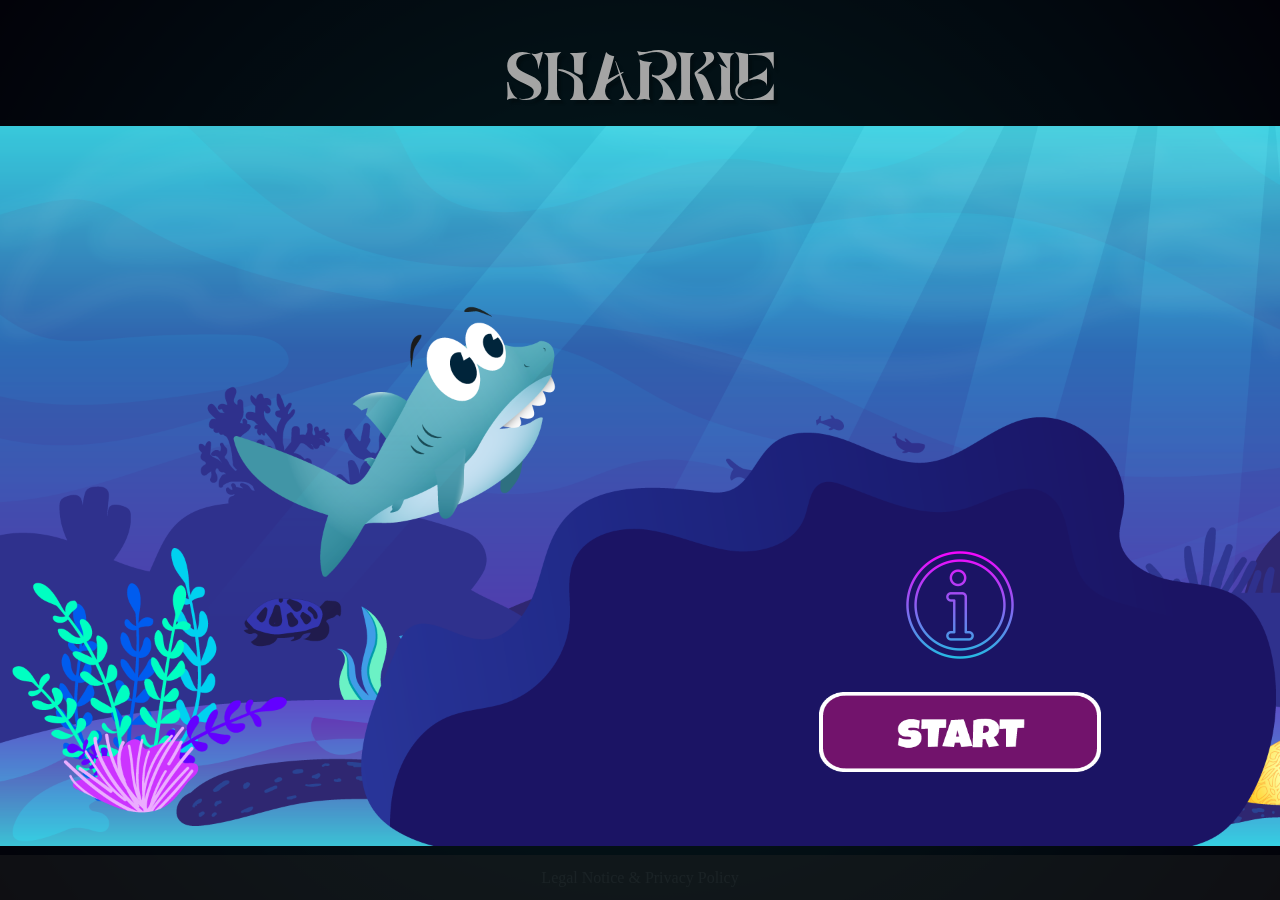
<file: index.html>
<!DOCTYPE html>
<html lang="en">
  <head>
    <meta charset="UTF-8" />
    <meta
      name="viewport"
      content="width=device-width, initial-scale=1.0, viewport-fit=cover"
    />
    <link rel="stylesheet" href="css/style.css" />
    <link rel="stylesheet" href="css/buttons.css" />
    <link rel="stylesheet" href="css/media-queries.css" />
    <script defer src="models/drawable-objects.class.js"></script>
    <script defer src="models/movable-object.class.js"></script>
    <script defer src="models/main-character.class.js"></script>
    <script defer src="models/enemy-green-fish.class.js"></script>
    <script defer src="models/enemy-red-fish.class.js"></script>
    <script defer src="models/enemy-lila-fish.class.js"></script>
    <script defer src="models/enemy-jellyfish-lila.class.js"></script>
    <script defer src="models/enemy-jellyfish-yellow.class.js"></script>
    <script defer src="models/endboss.class.js"></script>
    <script defer src="models/background-objects.class.js"></script>
    <script defer src="models/keyboard.class.js"></script>
    <script defer src="models/level.class.js"></script>
    <script defer src="models/coins-bar.class.js"></script>
    <script defer src="models/coins.class.js"></script>
    <script defer src="models/poison-bar.class.js"></script>
    <script defer src="models/poison_up.class.js"></script>
    <script defer src="models/poison_ground.class.js"></script>
    <script defer src="models/status-bar.class.js"></script>
    <script defer src="models/status-bar-endboss.class.js"></script>
    <script defer src="models/bubbles.class.js"></script>
    <script defer src="models/poison-bubbles.class.js"></script>
    <script defer src="levels/level1.js"></script>
    <script defer src="models/world.class.js"></script>
    <script defer src="js/audio.js"></script>
    <script defer src="js/keyboard.js"></script>
    <script defer src="js/start.js"></script>
    <script defer src="js/touchscreen.js"></script>
    <script defer src="js/end-of-game.js"></script>
    <link rel="icon" type="image/png" href="./img/icons/shark.png" />
    <title>Sharkie</title>
  </head>
  <body onload="resizeCanvas()">
    <div class="background_container"></div>
    <h1>Sharkie</h1>
    <!-- ********** SOUND AND SCREEN CONTAINER ********** -->
    <section class="sound_screen_container">
      <div class="fullscreen_container">
        <span>Fullscreen</span>
        <label class="switch">
          <input id="fullscreenToggle" type="checkbox" />
          <span class="slider round"></span>
        </label>
      </div>
      <img
        id="sound_toggle"
        src="img/icons/lautsprecher.png"
        alt="sound on"
        onclick="toggleSound()"
      />
    </section>
    <!-- ********** CANVAS ********** -->
    <canvas width="1000" height="480" id="canvas"> </canvas>
    <!-- ********** INSTRUCTIONS ********** -->
    <section id="instructions">
      <div class="instruction_container">
        <img class="keyboard_img" src="img/icons/keyboard.png" alt="keyboard" />
        <span> Move Shark</span>
      </div>

      <div class="instruction_container">
        <img
          class="space_key"
          src="img/icons/space.png"
          alt="keyboard space icon"
        />
        <span> Finslap kills fish</span>
      </div>

      <div class="instruction_container">
        <img class="keyboard_d" src="img/icons/key-d.png" alt="keyboard d" />
        <img
          class="coin_img"
          src="img/4. Marcadores/1. Coins/1.png"
          alt="Coin"
        />
        <span> Bubble kills jellys</span>
      </div>

      <div class="instruction_container">
        <img class="keyboard_a" src="img/icons/key-a.png" alt="keyboard a" />
        <img
          class="poison_img"
          src="img/4. Marcadores/Posión/Animada/1.png"
          alt="poison bottle"
        />
        <span> Poison kills endboss</span>
      </div>
    </section>
    <!-- ********** START SCREEN ********** -->
    <section id="start_game">
      <img
        id="start_background_img"
        src="img/3. Background/start_screen.png"
        alt="start screen"
      />
      <div id="start_screen_buttons_container">
        <div class="centering_container">
          <button class="play_btn">
            <img
              id="desktop_instructions_btn"
              onclick="toggleInstructions()"
              class="instructions_img"
              src="img/icons/information.png"
              alt="instructions button"
            />
          </button>
          <button class="play_btn" onclick="startGame()">
            <img
              class="start_button"
              src="img/6.Botones/Start/1.png"
              alt="start
        button"
            />
          </button>
        </div>
      </div>
    </section>

    <!-- ********** ISTRUCTIONS POP UP ********** -->
    <section id="instructions_sheet" class="d-none">
      <div class="close_container">
        <img
          onclick="toggleInstructions()"
          class="close_img lighter_filter"
          src="img/icons/close.png"
          alt="close introductions"
        />
      </div>
      <div class="instruction_sheet_container">
        <img
          class="instructions_keyboard_img"
          src="img/icons/keyboard.png"
          alt="keyboard"
        />
        <span> Move Shark</span>
        <img
          class="preview_img"
          src="img/1.Sharkie/3.Swim/1.png"
          alt="preview of swimming"
        />
      </div>
      <hr />

      <div class="instruction_sheet_container">
        <div>
          <img
            class="instructions_keyboard_img"
            src="img/icons/key-d.png"
            alt="keyboard d"
          />
          <img
            class="coin_for_popup_img"
            src="img/4. Marcadores/1. Coins/1.png"
            alt="Coin"
          />
        </div>

        <span> Bubble kills jellys</span>
        <img
          class="preview_img mirror_img"
          src="img/1.Sharkie/4.Attack/Bubble trap/op1 (with bubble formation)/7.png"
          alt="preview of bubble attack"
        />
      </div>
      <hr />
      <div class="instruction_sheet_container">
        <div>
          <img
            class="instructions_keyboard_img"
            src="img/icons/key-a.png"
            alt="keyboard a"
          />
          <img
            class="poison_for_popup_img"
            src="img/4. Marcadores/Posión/Animada/1.png"
            alt="poison bottle"
          />
        </div>
        <span> Poison kills endboss</span>
        <img
          class="preview_img"
          src="img/1.Sharkie/4.Attack/Bubble trap/For Whale/7.png"
          alt="preview of poison attack"
        />
      </div>
      <hr />
      <div class="instruction_sheet_container">
        <img
          class="instructions_keyboard_img lighter_filter"
          src="img/icons/space.png"
          alt="keyboard space icon"
        />
        <span> Finlap kills fish</span>
        <img
          class="preview_img"
          src="img/1.Sharkie/4.Attack/Fin slap/5.png"
          alt="preview of fin slap"
        />
      </div>
    </section>
    <!-- ********** BLUR CONTAINER ********** -->
    <div id="blur_container"></div>
    <!-- ********** TURN DEVICE CONTAINER ********** -->
    <section id="turn_device_container" class="d-none">
      <div class="turn_text_img">
        <span>Please switch your device to landscape mode.</span>
        <img
          class="turn_device_img"
          src="img/icons/rotate_device.png"
          alt="image of turning device"
        />
      </div>
    </section>
    <!-- ********** MOBILE KEYBOARD CONTAINER ********** -->
    <section id="mobile_keyboard_container" class="d-none">
      <img
        id="left_arrow"
        class="arrow_img"
        src="img/icons/left-arrow.png"
        alt="arrow left"
      />
      <img
        id="right_arrow"
        class="arrow_img"
        src="img/icons/right-arrow.png"
        alt="arrow right"
      />
      <img
        id="up_arrow"
        class="arrow_img"
        src="img/icons/up-arrow.png"
        alt="arrow up"
      />
      <img
        id="down_arrow"
        class="arrow_img"
        src="img/icons/down-arrow.png"
        alt="arrow down"
      />
      <img
        id="space_button"
        class="arrow_img"
        src="img/icons/flash.png"
        alt="flash icon"
      />
      <img
        id="d_button"
        class="bubbles_img"
        src="img/1.Sharkie/4.Attack/Bubble trap/Bubble.png"
        alt="one bubble"
      />
      <img
        id="a_button"
        class="bubbles_img"
        src="img/1.Sharkie/4.Attack/Bubble trap/Poisoned Bubble (for whale).png"
        alt="green poisoned bubble"
      />
    </section>
    <!-- ********** GAME OVER CONTENT ********** -->
    <section id="game_over" class="d-none">
      <h2>Game Over</h2>
      <div id="text-container">
        <div id="scrolling-text" class="font_medium">
          <p><b>Too Bad!</b></p>
          <p>
            You gave it your best, but the dangerous underwater world has
            defeated Sharkie this time.<br />
            Don't be discouraged - every attempt brings you closer to victory!
          </p>
          <p>
            You have overcome many obstacles and gained valuable experience.<br />
            Use this experience to come back stronger and smarter.
          </p>
          <p>
            Sharkie and the sea creatures believe in you.<br />
            With your bravery and determination, you will surely succeed next
            time.
          </p>
          <p>
            Try again and be ready for new exciting adventures.<br />
            Thank you for being part of this thrilling journey.
          </p>
        </div>
      </div>
      <div class="play_or_start_btn_container">
        <button onclick="restartGame()" class="button-57" role="button">
          Play again
        </button>
        <button
          onclick="window.location.reload()"
          class="button-57"
          role="button"
        >
          Back to Start
        </button>
      </div>
    </section>
    <!-- ********** YOU WIN CONTENT ********** -->
    <section id="you_win" class="d-none">
      <h2>Congratulations!</h2>
      <div id="text-container">
        <div id="scrolling-text" class="font_medium">
          <p><b>Congratulations!</b></p>
          <p>
            You have helped Sharkie conquer the dangerous underwater world.
            <br />
            Thanks to your incredible skills and endurance, Sharkie has overcome
            all obstacles and successfully completed his mission.
          </p>
          <p>
            Your bravery and dexterity have made the underwater world safer.
            <br />
            The sea creatures are endlessly grateful to you, and Sharkie could
            not be prouder of his brave companion.
          </p>
          <p>
            Celebrate your great success.
            <br />
            We hope you continue to experience exciting adventures and carry on
            with your heroic deeds.
          </p>
          <p>Thank you for being part of this exciting journey.</p>
        </div>
      </div>
      <div class="play_or_start_btn_container">
        <button onclick="restartGame()" class="button-57" role="button">
          Play again
        </button>
        <button
          onclick="window.location.reload()"
          class="button-57"
          role="button"
        >
          Back to Start
        </button>
      </div>
    </section>
    <!-- ********** FOOTER ********** -->
    <footer>
      <div class="footer_container">
        <a
          href="impressum-datenschutz.html"
          target="_blank"
          rel="noopener noreferrer"
          >Legal Notice & Privacy Policy</a
        >
      </div>
    </footer>
  </body>
</html>
</file>
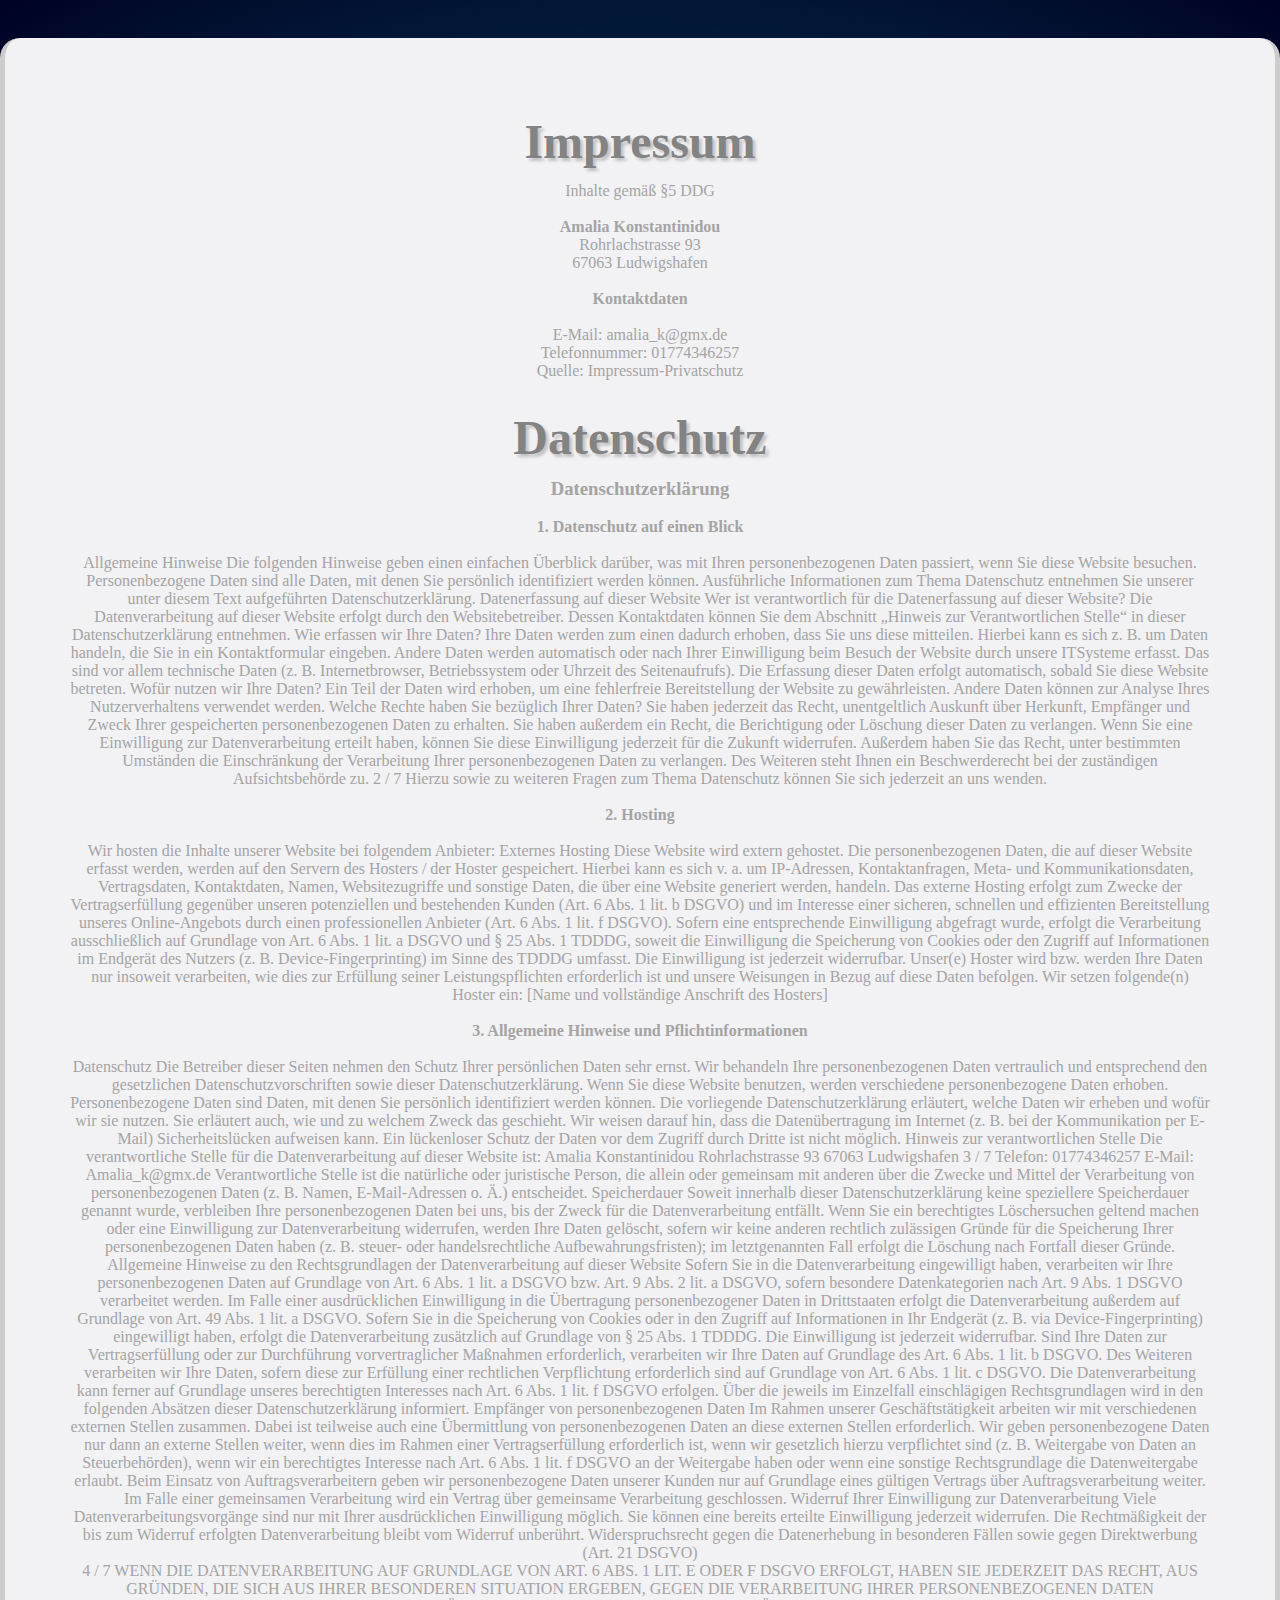
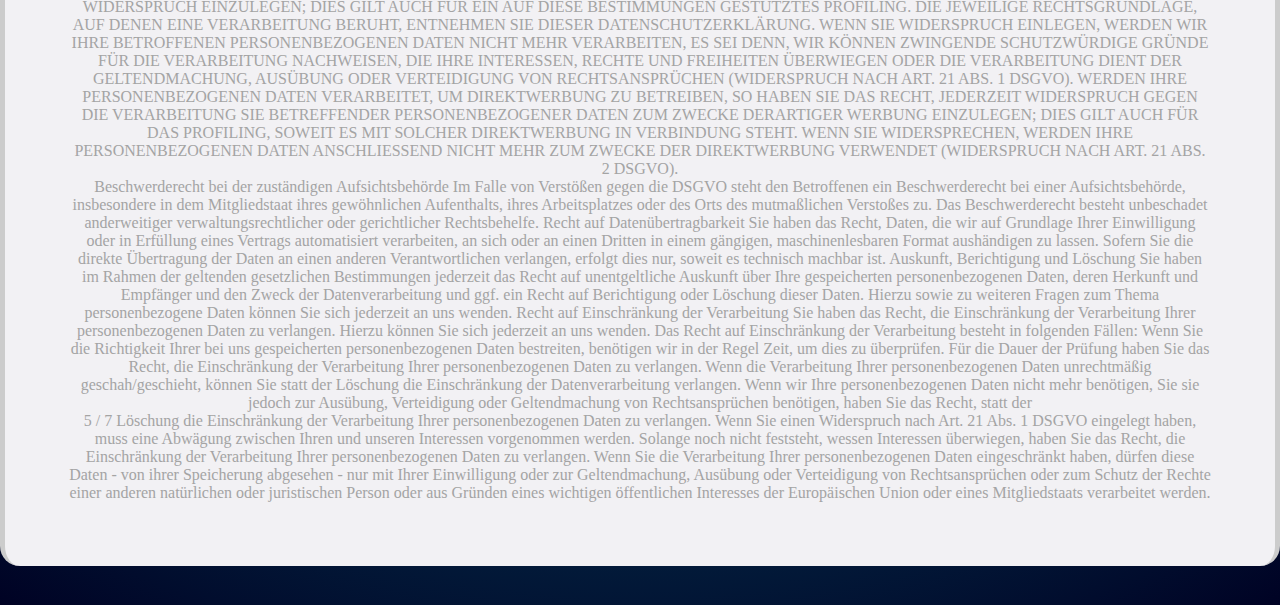
<file: impressum-datenschutz.html>
<!DOCTYPE html>
<html lang="en">
  <head>
    <meta charset="UTF-8" />
    <meta name="viewport" content="width=device-width, initial-scale=1.0" />
    <link rel="icon" type="image/png" href="./img/icons/shark.png" />
    <link rel="stylesheet" href="css/style.css" />
    <title>Impressum & Datenschutz</title>
  </head>
  <body id="privacy">
    <main class="rounded-corners background_main">
      <h2 id="legal_and_privacy">Impressum</h2>

      <section class="legal_notice_privacy_policy">
        Inhalte gemäß §5 DDG
        <br />
        <br />
        <b>Amalia Konstantinidou</b>
        <br />
        Rohrlachstrasse 93
        <br />
        67063 Ludwigshafen
        <br />
        <br />
        <b>Kontaktdaten</b>
        <br />
        <br />E-Mail: amalia_k@gmx.de
        <br />
        Telefonnummer: 01774346257
        <br />
        Quelle: Impressum-Privatschutz
      </section>
      <br />
      <h2 id="legal_and_privacy">Datenschutz</h2>

      <section class="legal_notice_privacy_policy">
        <h3>Datenschutzerklärung</h3>
        <b>1. Datenschutz auf einen Blick</b>
        <br />
        <br />
        Allgemeine Hinweise Die folgenden Hinweise geben einen einfachen
        Überblick darüber, was mit Ihren personenbezogenen Daten passiert, wenn
        Sie diese Website besuchen. Personenbezogene Daten sind alle Daten, mit
        denen Sie persönlich identifiziert werden können. Ausführliche
        Informationen zum Thema Datenschutz entnehmen Sie unserer unter diesem
        Text aufgeführten Datenschutzerklärung. Datenerfassung auf dieser
        Website Wer ist verantwortlich für die Datenerfassung auf dieser
        Website? Die Datenverarbeitung auf dieser Website erfolgt durch den
        Websitebetreiber. Dessen Kontaktdaten können Sie dem Abschnitt „Hinweis
        zur Verantwortlichen Stelle“ in dieser Datenschutzerklärung entnehmen.
        Wie erfassen wir Ihre Daten? Ihre Daten werden zum einen dadurch
        erhoben, dass Sie uns diese mitteilen. Hierbei kann es sich z. B. um
        Daten handeln, die Sie in ein Kontaktformular eingeben. Andere Daten
        werden automatisch oder nach Ihrer Einwilligung beim Besuch der Website
        durch unsere ITSysteme erfasst. Das sind vor allem technische Daten (z.
        B. Internetbrowser, Betriebssystem oder Uhrzeit des Seitenaufrufs). Die
        Erfassung dieser Daten erfolgt automatisch, sobald Sie diese Website
        betreten. Wofür nutzen wir Ihre Daten? Ein Teil der Daten wird erhoben,
        um eine fehlerfreie Bereitstellung der Website zu gewährleisten. Andere
        Daten können zur Analyse Ihres Nutzerverhaltens verwendet werden. Welche
        Rechte haben Sie bezüglich Ihrer Daten? Sie haben jederzeit das Recht,
        unentgeltlich Auskunft über Herkunft, Empfänger und Zweck Ihrer
        gespeicherten personenbezogenen Daten zu erhalten. Sie haben außerdem
        ein Recht, die Berichtigung oder Löschung dieser Daten zu verlangen.
        Wenn Sie eine Einwilligung zur Datenverarbeitung erteilt haben, können
        Sie diese Einwilligung jederzeit für die Zukunft widerrufen. Außerdem
        haben Sie das Recht, unter bestimmten Umständen die Einschränkung der
        Verarbeitung Ihrer personenbezogenen Daten zu verlangen. Des Weiteren
        steht Ihnen ein Beschwerderecht bei der zuständigen Aufsichtsbehörde zu.
        2 / 7 Hierzu sowie zu weiteren Fragen zum Thema Datenschutz können Sie
        sich jederzeit an uns wenden.
        <br />
        <br />
        <b>2. Hosting</b>
        <br />
        <br />
        Wir hosten die Inhalte unserer Website bei folgendem Anbieter: Externes
        Hosting Diese Website wird extern gehostet. Die personenbezogenen Daten,
        die auf dieser Website erfasst werden, werden auf den Servern des
        Hosters / der Hoster gespeichert. Hierbei kann es sich v. a. um
        IP-Adressen, Kontaktanfragen, Meta- und Kommunikationsdaten,
        Vertragsdaten, Kontaktdaten, Namen, Websitezugriffe und sonstige Daten,
        die über eine Website generiert werden, handeln. Das externe Hosting
        erfolgt zum Zwecke der Vertragserfüllung gegenüber unseren potenziellen
        und bestehenden Kunden (Art. 6 Abs. 1 lit. b DSGVO) und im Interesse
        einer sicheren, schnellen und effizienten Bereitstellung unseres
        Online-Angebots durch einen professionellen Anbieter (Art. 6 Abs. 1 lit.
        f DSGVO). Sofern eine entsprechende Einwilligung abgefragt wurde,
        erfolgt die Verarbeitung ausschließlich auf Grundlage von Art. 6 Abs. 1
        lit. a DSGVO und § 25 Abs. 1 TDDDG, soweit die Einwilligung die
        Speicherung von Cookies oder den Zugriff auf Informationen im Endgerät
        des Nutzers (z. B. Device-Fingerprinting) im Sinne des TDDDG umfasst.
        Die Einwilligung ist jederzeit widerrufbar. Unser(e) Hoster wird bzw.
        werden Ihre Daten nur insoweit verarbeiten, wie dies zur Erfüllung
        seiner Leistungspflichten erforderlich ist und unsere Weisungen in Bezug
        auf diese Daten befolgen. Wir setzen folgende(n) Hoster ein: [Name und
        vollständige Anschrift des Hosters]
        <br />
        <br />
        <b>3. Allgemeine Hinweise und Pflichtinformationen</b>
        <br />
        <br />
        Datenschutz Die Betreiber dieser Seiten nehmen den Schutz Ihrer
        persönlichen Daten sehr ernst. Wir behandeln Ihre personenbezogenen
        Daten vertraulich und entsprechend den gesetzlichen
        Datenschutzvorschriften sowie dieser Datenschutzerklärung. Wenn Sie
        diese Website benutzen, werden verschiedene personenbezogene Daten
        erhoben. Personenbezogene Daten sind Daten, mit denen Sie persönlich
        identifiziert werden können. Die vorliegende Datenschutzerklärung
        erläutert, welche Daten wir erheben und wofür wir sie nutzen. Sie
        erläutert auch, wie und zu welchem Zweck das geschieht. Wir weisen
        darauf hin, dass die Datenübertragung im Internet (z. B. bei der
        Kommunikation per E-Mail) Sicherheitslücken aufweisen kann. Ein
        lückenloser Schutz der Daten vor dem Zugriff durch Dritte ist nicht
        möglich. Hinweis zur verantwortlichen Stelle Die verantwortliche Stelle
        für die Datenverarbeitung auf dieser Website ist: Amalia Konstantinidou
        Rohrlachstrasse 93 67063 Ludwigshafen 3 / 7 Telefon: 01774346257 E-Mail:
        Amalia_k@gmx.de Verantwortliche Stelle ist die natürliche oder
        juristische Person, die allein oder gemeinsam mit anderen über die
        Zwecke und Mittel der Verarbeitung von personenbezogenen Daten (z. B.
        Namen, E-Mail-Adressen o. Ä.) entscheidet. Speicherdauer Soweit
        innerhalb dieser Datenschutzerklärung keine speziellere Speicherdauer
        genannt wurde, verbleiben Ihre personenbezogenen Daten bei uns, bis der
        Zweck für die Datenverarbeitung entfällt. Wenn Sie ein berechtigtes
        Löschersuchen geltend machen oder eine Einwilligung zur
        Datenverarbeitung widerrufen, werden Ihre Daten gelöscht, sofern wir
        keine anderen rechtlich zulässigen Gründe für die Speicherung Ihrer
        personenbezogenen Daten haben (z. B. steuer- oder handelsrechtliche
        Aufbewahrungsfristen); im letztgenannten Fall erfolgt die Löschung nach
        Fortfall dieser Gründe. Allgemeine Hinweise zu den Rechtsgrundlagen der
        Datenverarbeitung auf dieser Website Sofern Sie in die Datenverarbeitung
        eingewilligt haben, verarbeiten wir Ihre personenbezogenen Daten auf
        Grundlage von Art. 6 Abs. 1 lit. a DSGVO bzw. Art. 9 Abs. 2 lit. a
        DSGVO, sofern besondere Datenkategorien nach Art. 9 Abs. 1 DSGVO
        verarbeitet werden. Im Falle einer ausdrücklichen Einwilligung in die
        Übertragung personenbezogener Daten in Drittstaaten erfolgt die
        Datenverarbeitung außerdem auf Grundlage von Art. 49 Abs. 1 lit. a
        DSGVO. Sofern Sie in die Speicherung von Cookies oder in den Zugriff auf
        Informationen in Ihr Endgerät (z. B. via Device-Fingerprinting)
        eingewilligt haben, erfolgt die Datenverarbeitung zusätzlich auf
        Grundlage von § 25 Abs. 1 TDDDG. Die Einwilligung ist jederzeit
        widerrufbar. Sind Ihre Daten zur Vertragserfüllung oder zur Durchführung
        vorvertraglicher Maßnahmen erforderlich, verarbeiten wir Ihre Daten auf
        Grundlage des Art. 6 Abs. 1 lit. b DSGVO. Des Weiteren verarbeiten wir
        Ihre Daten, sofern diese zur Erfüllung einer rechtlichen Verpflichtung
        erforderlich sind auf Grundlage von Art. 6 Abs. 1 lit. c DSGVO. Die
        Datenverarbeitung kann ferner auf Grundlage unseres berechtigten
        Interesses nach Art. 6 Abs. 1 lit. f DSGVO erfolgen. Über die jeweils im
        Einzelfall einschlägigen Rechtsgrundlagen wird in den folgenden Absätzen
        dieser Datenschutzerklärung informiert. Empfänger von personenbezogenen
        Daten Im Rahmen unserer Geschäftstätigkeit arbeiten wir mit
        verschiedenen externen Stellen zusammen. Dabei ist teilweise auch eine
        Übermittlung von personenbezogenen Daten an diese externen Stellen
        erforderlich. Wir geben personenbezogene Daten nur dann an externe
        Stellen weiter, wenn dies im Rahmen einer Vertragserfüllung erforderlich
        ist, wenn wir gesetzlich hierzu verpflichtet sind (z. B. Weitergabe von
        Daten an Steuerbehörden), wenn wir ein berechtigtes Interesse nach Art.
        6 Abs. 1 lit. f DSGVO an der Weitergabe haben oder wenn eine sonstige
        Rechtsgrundlage die Datenweitergabe erlaubt. Beim Einsatz von
        Auftragsverarbeitern geben wir personenbezogene Daten unserer Kunden nur
        auf Grundlage eines gültigen Vertrags über Auftragsverarbeitung weiter.
        Im Falle einer gemeinsamen Verarbeitung wird ein Vertrag über gemeinsame
        Verarbeitung geschlossen. Widerruf Ihrer Einwilligung zur
        Datenverarbeitung Viele Datenverarbeitungsvorgänge sind nur mit Ihrer
        ausdrücklichen Einwilligung möglich. Sie können eine bereits erteilte
        Einwilligung jederzeit widerrufen. Die Rechtmäßigkeit der bis zum
        Widerruf erfolgten Datenverarbeitung bleibt vom Widerruf unberührt.
        Widerspruchsrecht gegen die Datenerhebung in besonderen Fällen sowie
        gegen Direktwerbung (Art. 21 DSGVO)
        <br />
        4 / 7 WENN DIE DATENVERARBEITUNG AUF GRUNDLAGE VON ART. 6 ABS. 1 LIT. E
        ODER F DSGVO ERFOLGT, HABEN SIE JEDERZEIT DAS RECHT, AUS GRÜNDEN, DIE
        SICH AUS IHRER BESONDEREN SITUATION ERGEBEN, GEGEN DIE VERARBEITUNG
        IHRER PERSONENBEZOGENEN DATEN WIDERSPRUCH EINZULEGEN; DIES GILT AUCH FÜR
        EIN AUF DIESE BESTIMMUNGEN GESTÜTZTES PROFILING. DIE JEWEILIGE
        RECHTSGRUNDLAGE, AUF DENEN EINE VERARBEITUNG BERUHT, ENTNEHMEN SIE
        DIESER DATENSCHUTZERKLÄRUNG. WENN SIE WIDERSPRUCH EINLEGEN, WERDEN WIR
        IHRE BETROFFENEN PERSONENBEZOGENEN DATEN NICHT MEHR VERARBEITEN, ES SEI
        DENN, WIR KÖNNEN ZWINGENDE SCHUTZWÜRDIGE GRÜNDE FÜR DIE VERARBEITUNG
        NACHWEISEN, DIE IHRE INTERESSEN, RECHTE UND FREIHEITEN ÜBERWIEGEN ODER
        DIE VERARBEITUNG DIENT DER GELTENDMACHUNG, AUSÜBUNG ODER VERTEIDIGUNG
        VON RECHTSANSPRÜCHEN (WIDERSPRUCH NACH ART. 21 ABS. 1 DSGVO). WERDEN
        IHRE PERSONENBEZOGENEN DATEN VERARBEITET, UM DIREKTWERBUNG ZU BETREIBEN,
        SO HABEN SIE DAS RECHT, JEDERZEIT WIDERSPRUCH GEGEN DIE VERARBEITUNG SIE
        BETREFFENDER PERSONENBEZOGENER DATEN ZUM ZWECKE DERARTIGER WERBUNG
        EINZULEGEN; DIES GILT AUCH FÜR DAS PROFILING, SOWEIT ES MIT SOLCHER
        DIREKTWERBUNG IN VERBINDUNG STEHT. WENN SIE WIDERSPRECHEN, WERDEN IHRE
        PERSONENBEZOGENEN DATEN ANSCHLIESSEND NICHT MEHR ZUM ZWECKE DER
        DIREKTWERBUNG VERWENDET (WIDERSPRUCH NACH ART. 21 ABS. 2 DSGVO).
        <br />
        Beschwerderecht bei der zuständigen Aufsichtsbehörde Im Falle von
        Verstößen gegen die DSGVO steht den Betroffenen ein Beschwerderecht bei
        einer Aufsichtsbehörde, insbesondere in dem Mitgliedstaat ihres
        gewöhnlichen Aufenthalts, ihres Arbeitsplatzes oder des Orts des
        mutmaßlichen Verstoßes zu. Das Beschwerderecht besteht unbeschadet
        anderweitiger verwaltungsrechtlicher oder gerichtlicher Rechtsbehelfe.
        Recht auf Datenübertragbarkeit Sie haben das Recht, Daten, die wir auf
        Grundlage Ihrer Einwilligung oder in Erfüllung eines Vertrags
        automatisiert verarbeiten, an sich oder an einen Dritten in einem
        gängigen, maschinenlesbaren Format aushändigen zu lassen. Sofern Sie die
        direkte Übertragung der Daten an einen anderen Verantwortlichen
        verlangen, erfolgt dies nur, soweit es technisch machbar ist. Auskunft,
        Berichtigung und Löschung Sie haben im Rahmen der geltenden gesetzlichen
        Bestimmungen jederzeit das Recht auf unentgeltliche Auskunft über Ihre
        gespeicherten personenbezogenen Daten, deren Herkunft und Empfänger und
        den Zweck der Datenverarbeitung und ggf. ein Recht auf Berichtigung oder
        Löschung dieser Daten. Hierzu sowie zu weiteren Fragen zum Thema
        personenbezogene Daten können Sie sich jederzeit an uns wenden. Recht
        auf Einschränkung der Verarbeitung Sie haben das Recht, die
        Einschränkung der Verarbeitung Ihrer personenbezogenen Daten zu
        verlangen. Hierzu können Sie sich jederzeit an uns wenden. Das Recht auf
        Einschränkung der Verarbeitung besteht in folgenden Fällen: Wenn Sie die
        Richtigkeit Ihrer bei uns gespeicherten personenbezogenen Daten
        bestreiten, benötigen wir in der Regel Zeit, um dies zu überprüfen. Für
        die Dauer der Prüfung haben Sie das Recht, die Einschränkung der
        Verarbeitung Ihrer personenbezogenen Daten zu verlangen. Wenn die
        Verarbeitung Ihrer personenbezogenen Daten unrechtmäßig
        geschah/geschieht, können Sie statt der Löschung die Einschränkung der
        Datenverarbeitung verlangen. Wenn wir Ihre personenbezogenen Daten nicht
        mehr benötigen, Sie sie jedoch zur Ausübung, Verteidigung oder
        Geltendmachung von Rechtsansprüchen benötigen, haben Sie das Recht,
        statt der
        <br />
        5 / 7 Löschung die Einschränkung der Verarbeitung Ihrer
        personenbezogenen Daten zu verlangen. Wenn Sie einen Widerspruch nach
        Art. 21 Abs. 1 DSGVO eingelegt haben, muss eine Abwägung zwischen Ihren
        und unseren Interessen vorgenommen werden. Solange noch nicht feststeht,
        wessen Interessen überwiegen, haben Sie das Recht, die Einschränkung der
        Verarbeitung Ihrer personenbezogenen Daten zu verlangen. Wenn Sie die
        Verarbeitung Ihrer personenbezogenen Daten eingeschränkt haben, dürfen
        diese Daten - von ihrer Speicherung abgesehen - nur mit Ihrer
        Einwilligung oder zur Geltendmachung, Ausübung oder Verteidigung von
        Rechtsansprüchen oder zum Schutz der Rechte einer anderen natürlichen
        oder juristischen Person oder aus Gründen eines wichtigen öffentlichen
        Interesses der Europäischen Union oder eines Mitgliedstaats verarbeitet
        werden.
        <br />
      </section>
    </main>
  </body>
</html>
</file>
<file: css/style.css>
body {
  display: flex;
  flex-direction: column;
  align-items: center;
  margin: 0;
  filter: drop-shadow(1px 3px 10px rgb(50, 62, 87));
  background-repeat: no-repeat;
  overflow: hidden;
  height: 100vh;
}

.background_container {
  width: 100vw;
  height: 100vh;
  overflow: hidden;
  z-index: -5;
  display: flex;
  position: absolute;
  background: rgb(148, 191, 204);
  background: radial-gradient(
    circle,
    rgba(148, 191, 204, 1) 0%,
    rgba(9, 98, 121, 1) 33%,
    rgba(0, 2, 36, 1) 100%
  );
}

@font-face {
  font-family: "sharky";
  src: url("../fonts/Sharky-nRW5O.ttf");
}

#start_game {
  width: 100vw;
  height: 100vh;
  position: absolute;
  overflow: hidden;
  z-index: 100;
}

#start_background_img {
  position: relative;
  display: block;
  width: clamp(100%, 80vw, 1400px);
  height: 80vh;
  margin: 0 auto;
  top: 14%;
}

#start_screen_buttons_container {
  position: relative;
  bottom: 20vh;
  width: 100%;
  display: flex;
  flex-direction: column;
  align-items: center;
}

.centering_container {
  display: flex;
  flex-direction: column;
  align-items: center;
  gap: 2vh;
}

#instructions_sheet {
  display: flex;
  position: absolute;
  z-index: 150;
  width: clamp(100%, 80vw, 1000px);
  top: 4.7vh;
  background-color: #1e1e1e;
  flex-direction: column;
  align-items: center;
  height: 90vh;
  justify-content: space-evenly;
  opacity: 1;
  transition: opacity 0.5s, transform 0.5s;
  filter: drop-shadow(1px 3px 6px rgba(255, 255, 255, 0.4));
}

.instruction_sheet_container {
  display: flex;
  align-items: center;
  justify-content: space-around;
  flex-direction: row;
  width: 70%;
}

.coin_for_popup_img {
  width: 40px;
  margin-left: -22%;
  filter: drop-shadow(2px 4px 6px white);
}

.poison_for_popup_img {
  width: 40px;
  margin-left: -22%;
  filter: drop-shadow(2px 4px 6px white);
}

.preview_img {
  width: clamp(10vw, 50vw, 150px);
  height: clamp(20vh, 15vh, 90px);
}

.instructions_keyboard_img {
  width: clamp(8vw, 20vw, 110px);
  filter: drop-shadow(2px 4px 6px white);
  height: clamp(6vh, 15vh, 90px);
}

.lighter_filter {
  filter: invert(0.43);
}

.mirror_img {
  -moz-transform: scaleX(-1);
  -o-transform: scaleX(-1);
  -webkit-transform: scaleX(-1);
  transform: scaleX(-1);
  -ms-filter: "FlipH";
  filter: FlipH;
}

hr {
  width: 50vw;
  height: 2px;
}

.close_container {
  width: 100%;
  display: flex;
  justify-content: flex-end;
}

.close_img {
  width: 50px;
  height: 50px;
  cursor: pointer;
  border-radius: 50%;
  margin: 10px 10px -50px 0;
  padding: 5px;
}

.close_img:hover {
  filter: drop-shadow(3px 3px 4px rgb(255, 255, 255));
}

h1 {
  font-family: "sharky", Arial, Helvetica, sans-serif;
  color: #a4a4a4;
  font-size: 4rem;
  font-weight: 500;
  text-shadow: 4px 4px 2px rgb(0 0 0 / 20%);
  z-index: 250;
}

h2 {
  font-family: "sharky", Arial, Helvetica, sans-serif;
  color: #e7e7e7;
  font-size: 3rem;
  font-weight: 500;
  text-shadow: 4px 4px 2px rgb(0 0 0 / 20%);
  text-align: center;
  line-height: 0;
}

canvas {
  width: 75vw;
  height: 50vh;
  display: block;
}

#sound_toggle {
  width: 50px;
  height: 50px;
  filter: invert(1) contrast(0.3);
  cursor: pointer;
}

.sound_screen_container {
  display: flex;
  align-items: center;
  width: 75vw;
  justify-content: space-between;
  padding-bottom: 1vh;
}

.fullscreen_container {
  display: flex;
  align-items: center;
  gap: 1vw;
}

.d-none {
  display: none !important;
}

#blur_container {
  display: flex;
  position: absolute;
  top: 0;
  left: 0;
  width: 100vw;
  height: 100vh;
  background: rgb(2 2 2 / 80%);
  z-index: 40;
  align-items: center;
  justify-content: center;
}

#game_over,
#you_win {
  display: flex;
  z-index: 200;
  flex-direction: column;
  position: absolute;
  width: 50vw;
  height: 53vh;
  background-color: #799fad;
  top: 15%;
  opacity: 0;
  padding: 5%;
  border-radius: 5%;
  filter: drop-shadow(0px 5px 15px white);
}

.game_over_img,
.you_win_img {
  width: 30vw;
  margin: auto;
  height: 10vh;
}

.play_or_start_btn_container {
  display: flex;
  align-items: center;
  justify-content: center;
  gap: 5vw;
}

#text-container {
  height: 70%;
  overflow: hidden;
  position: relative;
  margin: 30px 15% 5% 15%;
}

#scrolling-text {
  position: absolute;
  bottom: 0;
  text-align: center;
  white-space: normal;

  color: #334762;
}

.font_medium {
  font-family: "math", Arial, Helvetica, sans-serif;
  font-size: 1.3rem;
}

span {
  color: #a4a4a4;
  font-size: 1.3rem;
  font-weight: 600;
  font-style: oblique;
  text-align: center;
}

#instructions {
  width: 75vw;
  display: flex;
  justify-content: center;
  align-items: stretch;
  gap: 10px;
  margin-top: 15px;
}

.instruction_container {
  width: 25%;
  display: flex;
  gap: 5px;
  justify-content: space-around;
  align-items: center;
  flex-direction: column;
}

.keyboard_img {
  width: clamp(50px, 50%, 150px);
  filter: drop-shadow(2px 4px 6px white);
}

.keyboard_a,
.keyboard_d {
  width: 60px;
  filter: drop-shadow(2px 4px 6px white);
}

.space_key {
  width: 80px;
  filter: invert(0.3) drop-shadow(2px 4px 6px white);
}

.coin_img {
  width: 30px;
  filter: drop-shadow(2px 4px 6px white) brightness(0.9);
  margin-top: -45px;
  margin-left: 52px;
}

.poison_img {
  width: 40px;
  filter: drop-shadow(2px 4px 6px white) brightness(0.8);
  margin-top: -65px;
  margin-left: 50px;
}

.full_screen {
  height: 85vh;
  width: 100vw;
}

#turn_device_container {
  display: flex;
  position: absolute;
  width: 100vw;
  height: 100vh;
  background: rgb(2 2 2 / 90%);
  z-index: 500;
  align-items: center;
  justify-content: center;
}

.turn_text_img {
  width: 50%;
  height: 50%;
  display: flex;
  flex-direction: column;
  justify-content: center;
  align-items: center;
  gap: 8%;
  margin: 5%;
}

.turn_device_img {
  width: 10vh;
  height: 20vw;
  filter: invert(0.68);
}

#mobile_keyboard_container {
  z-index: 30;
  width: 100%;
  background-color: #070f49;
  height: 15vh;
  bottom: 0;
  position: fixed;
  display: flex;
  justify-content: space-evenly;
  align-items: center;
}

.instructions_for_mobile_keyboard {
  z-index: 40;
  width: 100%;
  background-color: transparent;
  height: 15vh;
  bottom: 0;
  position: fixed;
  display: flex;
  justify-content: space-evenly;
  align-items: center;
}

.arrow_img {
  width: 30px;
  height: 30px;
  background-color: #c35555;
  filter: invert(1);
  border-radius: 50%;
  padding: 10px;
  border: 2px solid;
}

.bubbles_img {
  width: 30px;
  height: 30px;
  background-color: #49a1a1;
  border-radius: 50%;
  padding: 10px;
  border: 2px solid white;
}

.scroll-up {
  animation: scrollUp 22s linear forwards;
}

.fade-in {
  animation: fadeInAnimation 0.1s forwards;
}

.fade-out {
  animation: fadeOutAnimation 0.1s forwards;
}

/************************************************* FOOTER *************************************************/

footer {
  background-color: rgba(164, 164, 164, 0.4);
  width: 100%;
  height: 5%;
  position: absolute;
  bottom: 0;
  color: #799fad;
}

.footer_container {
  display: flex;
  justify-content: center;
  align-items: center;
  width: 100%;
  height: 100%;
  gap: 1%;
}

footer a {
  color: #799fad;
  text-decoration: none;
}

footer a:hover {
  color: #9ddcf5;
  text-decoration: none;
  font-size: 1.3rem;
  filter: drop-shadow(2px 3px 6px rgb(255, 255, 255));
}

/************************************************* KEYFRAMES *************************************************/

@keyframes scrollUp {
  0% {
    bottom: -95%;
  }
  100% {
    bottom: 19%;
  }
}

@keyframes fadeInAnimation {
  0% {
    opacity: 0;
    transform: translateY(-100%);
  }
  100% {
    opacity: 1;
    transform: translateY(0);
  }
}

@keyframes fadeOutAnimation {
  from {
    opacity: 1;
    transform: translateY(0);
  }
  to {
    opacity: 0;
    transform: translateY(-100%);
  }
}

@keyframes spin {
  0% {
    transform: rotateY(0);
  }
  50% {
    transform: rotateY(90deg);
  }
  100% {
    transform: rotateY(180deg);
  }
}

/************************************************* Legal Notice / Privacy Policy *************************************************/

#privacy {
  overflow-x: hidden;
  overflow-y: auto;
  margin: 3% auto;
  filter: none;
  height: fit-content;
  max-width: 1500px;
  background: rgb(148, 191, 204);
  background: radial-gradient(
    circle,
    rgba(148, 191, 204, 1) 0%,
    rgba(9, 98, 121, 1) 33%,
    rgba(0, 2, 36, 1) 100%
  );
}

#legal_and_privacy {
  font-family: serif;
  color: #838383;
  font-size: 3rem;
  font-weight: 600;
  text-shadow: 3px 3px 3px rgb(0 0 0 / 20%);
  text-align: center;
  line-height: 0;
}

.background_main {
  background-color: hsla(260, 11%, 95%, 1);
}

.rounded-corners {
  border-radius: 20px;
  padding: 5%;
  border: 5px solid #ccc;
  border-top: unset;
  border-bottom: unset;
}

.legal_notice_privacy_policy {
  color: #a4a4a4;
  text-align: center;
  filter: none;
}
</file>
<file: css/buttons.css>
button {
  cursor: pointer;
}

/************************* PLAY *************************/

.play_btn {
  border: none;
  background: none;
}

.start_button {
  width: clamp(22vw, 45vw, 250px);
  height: clamp(5vh, 10vh, 80px);
  filter: hue-rotate(-336deg);
}

.start_button:hover {
  filter: drop-shadow(0px 3px 25px rgb(255, 255, 255));
}

/************************* FULLSCREEN *************************/

.switch {
  position: relative;
  display: inline-block;
  width: 60px;
  height: 34px;
}

.switch input {
  opacity: 0;
  width: 0;
  height: 0;
}

.slider {
  position: absolute;
  cursor: pointer;
  top: 0;
  left: 0;
  right: 0;
  bottom: 0;
  background-color: #a6a6a6;
  -webkit-transition: 0.4s;
  transition: 0.4s;
}

.slider:before {
  position: absolute;
  content: "";
  height: 26px;
  width: 26px;
  left: 4px;
  bottom: 4px;
  background-color: white;
  -webkit-transition: 0.4s;
  transition: 0.4s;
}

input:checked + .slider {
  background-color: #40bcd3;
}

input:focus + .slider {
  box-shadow: 0 0 1px #40bcd3;
}

input:checked + .slider:before {
  -webkit-transform: translateX(26px);
  -ms-transform: translateX(26px);
  transform: translateX(26px);
}

.slider.round {
  border-radius: 34px;
}

.slider.round:before {
  border-radius: 50%;
}

/************************* INSTRUCTIONS *************************/

.instructions_img {
  width: clamp(50px, 25%, 150px);
  height: clamp(60px, 30%, 200px);
}

.instructions_img:hover {
  filter: hue-rotate(-33deg) drop-shadow(0px 3px 25px rgb(255, 255, 255));
  animation: spin 0.3s backwards;
}

/************************* TRY AGAIN *************************/

.button-57 {
  background-color: #203c47;
  border: 0;
  border-radius: 56px;
  color: #fff;
  display: inline-block;
  font-family: system-ui, -apple-system, system-ui, "Segoe UI", Roboto, Ubuntu,
    "Helvetica Neue", sans-serif;
  font-size: 1.2rem;
  font-weight: 600;
  outline: 0;
  padding: 16px 21px;
  position: relative;
  text-align: center;
  text-decoration: none;
  transition: all 0.3s;
  user-select: none;
  -webkit-user-select: none;
  touch-action: manipulation;
  overflow: hidden;
}

.button-57:before {
  background-color: initial;
  background-image: linear-gradient(#fff 0, rgba(255, 255, 255, 0) 100%);
  border-radius: 125px;
  content: "";
  height: 50%;
  left: 4%;
  opacity: 0.5;
  position: absolute;
  top: 0;
  transition: all 0.3s;
  width: 92%;
}

.button-57:hover {
  box-shadow: rgba(255, 255, 255, 0.2) 0 3px 15px inset,
    rgba(0, 0, 0, 0.1) 0 3px 5px, rgba(0, 0, 0, 0.1) 0 10px 13px;
  transform: scale(1.05);
}

@media (min-width: 768px) {
  .button-57 {
    padding: 16px 48px;
  }
}
</file>
<file: css/media-queries.css>
/************************ RESPONSIVE STYLES ************************/

/* Max-width Media Queries */

@media only screen and (max-width: 1200px) {
  #start_background_img {
    width: 100%;
    margin: 0;
    object-fit: cover;
  }
}

@media only screen and (max-width: 1175px) {
  #game_over,
  #you_win {
    width: 90vw;
    border-left: none;
    border-right: none;
    border-radius: 5%;
    filter: drop-shadow(0px 5px 15px white);
  }
}

@media only screen and (max-width: 1000px) {
  canvas {
    width: 100vw;
  }
  .sound_screen_container {
    width: 95vw;
  }
}

@media only screen and (max-width: 670px) {
  #start_background_img {
    object-position: 30%;
  }
}

@media only screen and (max-width: 600px) {
  .instruction_sheet_container {
    width: 100%;
    justify-content: space-evenly;
  }
}

@media only screen and (max-width: 480px) {
  #instructions_sheet {
    top: 0;
    height: 100vh;
  }
  .instruction_sheet_container {
    flex-direction: column;
  }
  .preview_img {
    margin-top: -8vh;
    margin-bottom: -3vh;
  }
}

@media only screen and (max-height: 750px) and (max-width: 1024px) {
  canvas {
    height: 50vh;
  }

  #start_background_img {
    height: 100vh;
    top: 0;
  }

  .sound_screen_container {
    display: none;
  }

  .instructions_img {
    display: none;
  }

  #sound_toggle {
    display: none;
  }

  #game_over,
  #you_win {
    height: 90vh;
    top: -15px;
  }

  body {
    filter: none;
  }

  @keyframes scrollUp {
    0% {
      bottom: -300%;
    }
    100% {
      bottom: 19%;
    }
  }
}

/* Min-width Media Queries */

@media only screen and (min-width: 700px) and (max-height: 750px) {
  #start_screen_buttons_container {
    left: 12vw;
    bottom: 30vh;
  }
}

@media only screen and (min-width: 1200px) and (min-height: 800px) {
  #start_screen_buttons_container {
    left: 25vw;
  }
}

@media only screen and (min-width: 1300px) {
  canvas {
    width: 60vw;
  }
  .sound_screen_container {
    width: 60vw;
  }
}

@media only screen and (min-width: 1500px) {
  #start_screen_buttons_container {
    left: 0;
  }
  .start_button {
    width: clamp(10vw, 10vw, 500px);
    height: clamp(5vh, 10vh, 500px);
  }
}

@media only screen and (min-width: 1800px) {
  #start_background_img {
    width: 70%;
    margin: 0 auto;
  }
}
</file>
